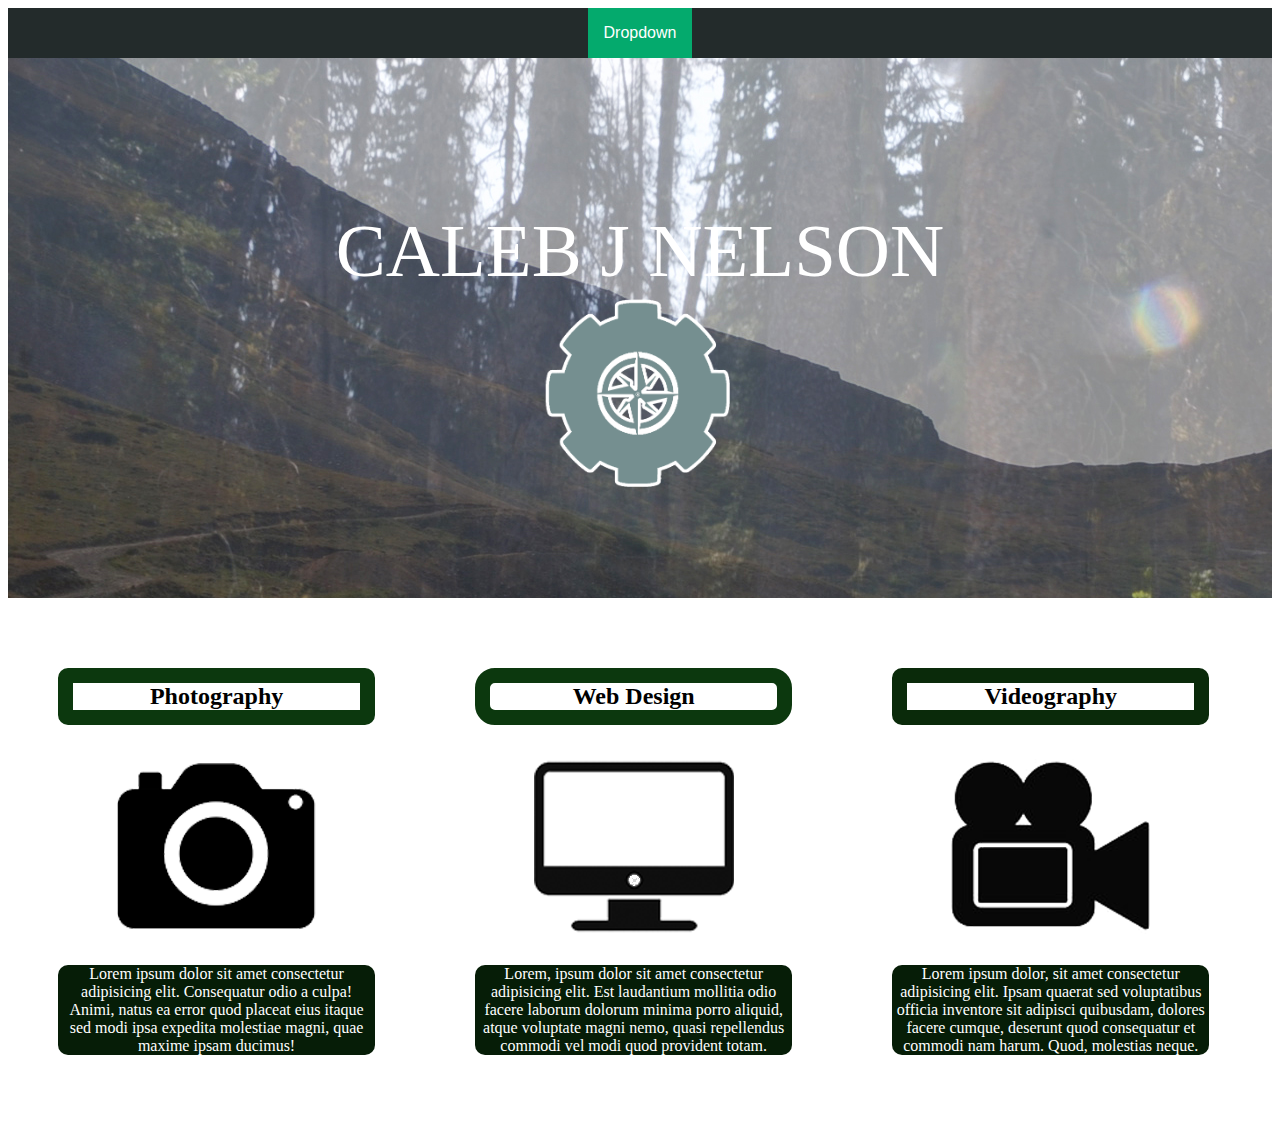
<file: About-Me/index.html>
<!DOCTYPE html>
<html lang="en">
<head>
    <meta charset="UTF-8">
    <meta http-equiv="X-UA-Compatible" content="IE=edge">
    <meta name="viewport" content="width=device-width, initial-scale=1.0">
    <title>Responsive Website</title>
    <link rel="stylesheet" href ="styles.css">
</head>
<body>
    <nav>
        <div class="dropdown">
            <button class="dropbtn">Dropdown</button>
            <div class="dropdown-content">
              <a href="#">Link 1</a>
              <a href="#">Link 2</a>
              <a href="#">Link 3</a>
            </div>
          </div>
    </nav>
    <header>
        <div class ="header-text">CALEB J NELSON</strong></div>
        <img class="header-logo" src="Caleb_Logo_White.png">
    </header>

    <section>
        <article >
            <h2 class="title-1">Photography</h2>
            <img src="Camera.png">
            <p>Lorem ipsum dolor sit amet consectetur adipisicing elit. Consequatur odio a culpa! Animi, natus ea error quod placeat eius itaque sed modi ipsa expedita molestiae magni, quae maxime ipsam ducimus!</p>
        </article>
        <article >
            <h2 class="title-2">Web Design</h2>
            <img src="Computer.png">
            <p>Lorem, ipsum dolor sit amet consectetur adipisicing elit. Est laudantium mollitia odio facere laborum dolorum minima porro aliquid, atque voluptate magni nemo, quasi repellendus commodi vel modi quod provident totam.</p>
        </article>
        <article>
            <h2 class="title-3">Videography</h2>
            <img src="Video_Camera.png">
            <p>Lorem ipsum dolor, sit amet consectetur adipisicing elit. Ipsam quaerat sed voluptatibus officia inventore sit adipisci quibusdam, dolores facere cumque, deserunt quod consequatur et commodi nam harum. Quod, molestias neque.</p>
        </article>
    </section>


    
    
</body>
</html>
</file>
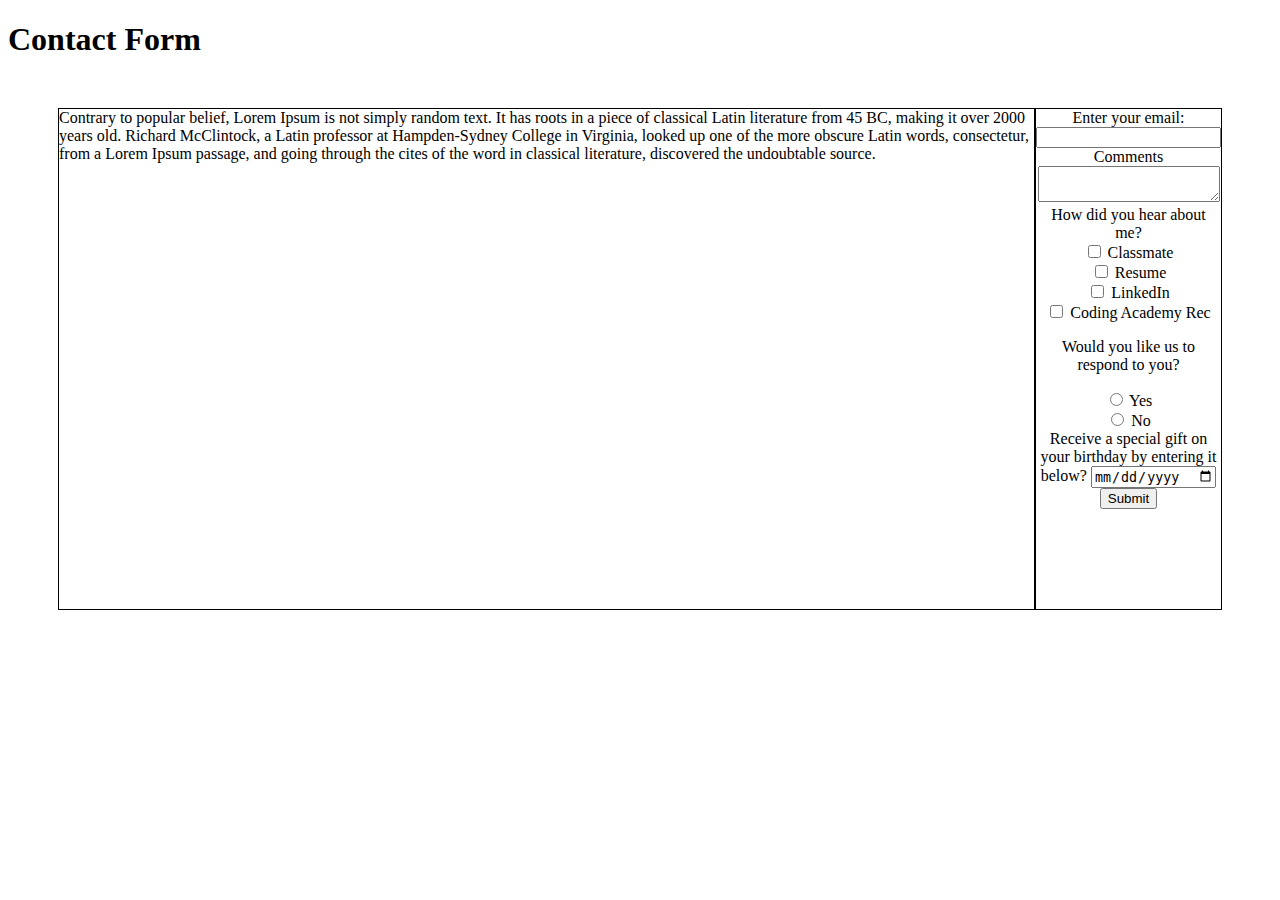
<file: Contact-Me/contact-form.html>
<!DOCTYPE html>
<html lang="en">
<head>
    <meta charset="UTF-8">
    <meta http-equiv="X-UA-Compatible" content="IE=edge">
    <meta name="viewport" content="width=device-width, initial-scale=1.0">
    
    <title>Document</title>
    <link rel="stylesheet" href="contact-form.css">
</head>
<body>

    <header>
        <h1> Contact Form</h1>
    </header>
    
    <section class="form-section">

    <div class="grid-1"> Contrary to popular belief, Lorem Ipsum is not simply random text. It has roots in a piece of classical Latin literature from 45 BC, making it over 2000 years old. Richard McClintock, a Latin professor at Hampden-Sydney College in Virginia, looked up one of the more obscure Latin words, consectetur, from a Lorem Ipsum passage, and going through the cites of the word in classical literature, discovered the undoubtable source. </div>

    <form>
        <div>   
            <label for="email">Enter your email:</label>
            <input type="email" id="email" name="email" required>
        </div>
        <div>
            <label for="textarea">Comments</label><br>
            <textarea maxlength="500" minlength="20"> 
            </textarea>
        </div>

        <div>
            <label for="checkbox">How did you hear about me?</label><br>

                <input type="checkbox" id="classmate" name="classmate" value="classmate">
                <label for="classmate"> Classmate</label><br>
                <input type="checkbox" id="resume" name="resume" value="resume">
                <label for="resume"> Resume</label><br>
                <input type="checkbox" id="linkedin" name="linkedin" value="linkedin">
                <label for="linkedin"> LinkedIn</label><br>
                <input type="checkbox" id="bootcamp" name="bootcamp" value="bootcamp">
                <label for="bootcamp"> Coding Academy Rec</label>
        </div>
        <div>
             <p>Would you like us to respond to you?</p>
                <input type="radio" id="answer1" name="answer1" value="Yes">
                <label for="answer1">Yes</label><br>
                <input type="radio" id="answer2" name="answer2" value="No">
                <label for="answer2">No</label>
        </div>
        <div>
            <label for="bithday">Receive a special gift on your birthday by entering it below?</label>
            <input type="date" id="birthday" name="birthday">
        </div>
        <div>
            <input type="submit" value="Submit">
        </div>
    </form>
</section>
    
</body>
</html>
</file>
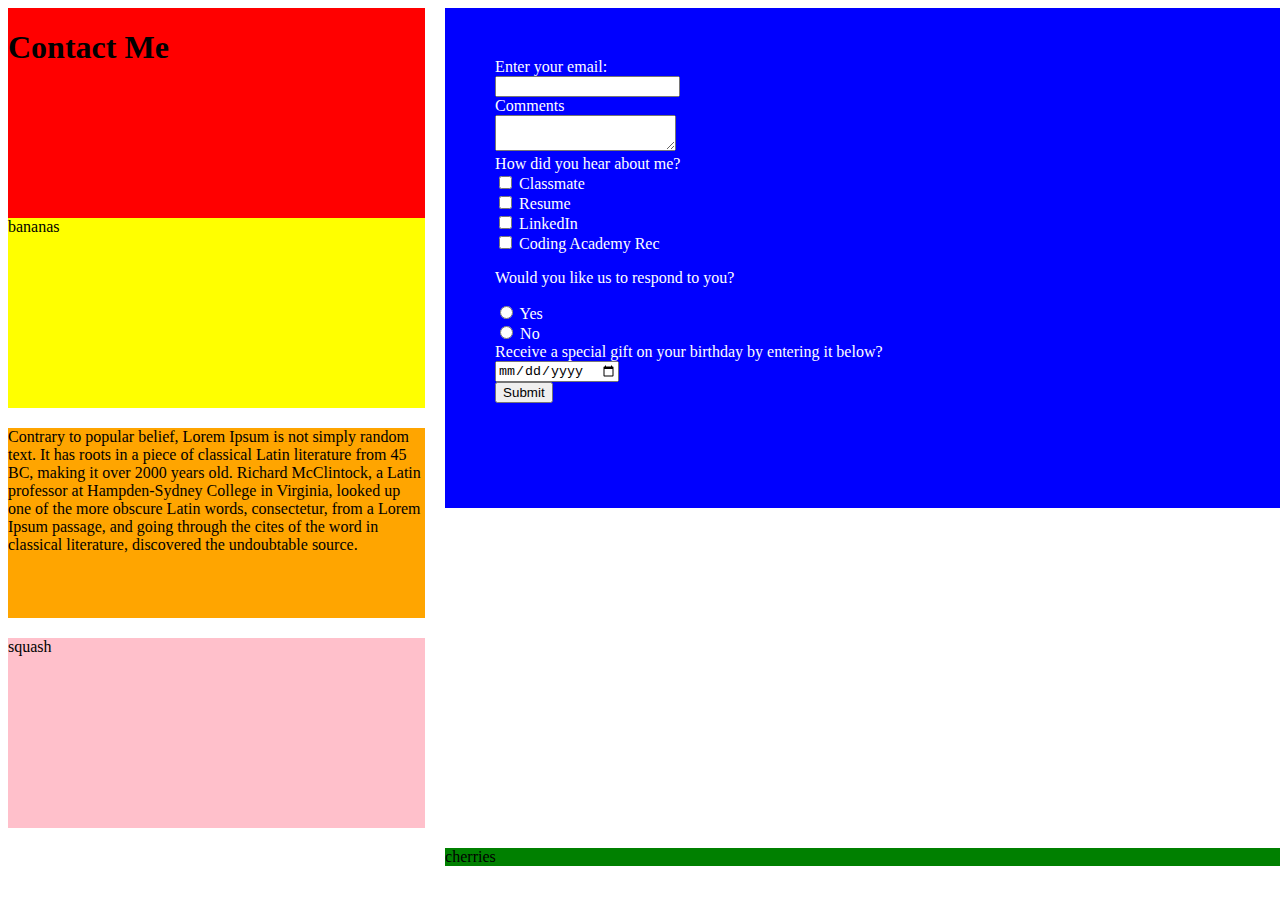
<file: Contact-Me/test.html>
<!DOCTYPE html>
<html lang="en">
<head>
    <meta charset="UTF-8">
    <meta http-equiv="X-UA-Compatible" content="IE=edge">
    <meta name="viewport" content="width=device-width, initial-scale=1.0">
    <title>Document</title>
    <link rel="stylesheet" href="test.css">
</head>
<body>

    <main>
        <div class="grid-1">
            <h1>Contact Me</h1>
        </div>
        <div class="grid-2">bananas</div>
        <div class="grid-3">  <form>
            <div>   
                <label for="email">Enter your email:</label> <br>
                <input type="email" id="email" name="email" required>
            </div>
            <div>
                <label for="textarea">Comments</label><br>
                <textarea maxlength="500" minlength="20"> 
                </textarea>
            </div>
    
            <div>
                <label for="checkbox">How did you hear about me?</label><br>
    
                    <input type="checkbox" id="classmate" name="classmate" value="classmate">
                    <label for="classmate"> Classmate</label><br>
                    <input type="checkbox" id="resume" name="resume" value="resume">
                    <label for="resume"> Resume</label><br>
                    <input type="checkbox" id="linkedin" name="linkedin" value="linkedin">
                    <label for="linkedin"> LinkedIn</label><br>
                    <input type="checkbox" id="bootcamp" name="bootcamp" value="bootcamp">
                    <label for="bootcamp"> Coding Academy Rec</label>
            </div>
            <div>
                 <p>Would you like us to respond to you?</p>
                    <input type="radio" id="answer1" name="answer1" value="Yes">
                    <label for="answer1">Yes</label><br>
                    <input type="radio" id="answer2" name="answer2" value="No">
                    <label for="answer2">No</label>
            </div>
            <div>
                <label for="bithday">Receive a special gift on your birthday by entering it below?</label>
                <br>
                <input type="date" id="birthday" name="birthday">
            </div>
            <div>
                <input type="submit" value="Submit">
            </div>
        </form></div>
        <div class="grid-4">cherries</div>
        <div class="grid-5">Contrary to popular belief, Lorem Ipsum is not simply random text. It has roots in a piece of classical Latin literature from 45 BC, making it over 2000 years old. Richard McClintock, a Latin professor at Hampden-Sydney College in Virginia, looked up one of the more obscure Latin words, consectetur, from a Lorem Ipsum passage, and going through the cites of the word in classical literature, discovered the undoubtable source. </div>
        <div class="grid-6">squash</div>
    </main>
</body>
</html>
</file>
<file: About-Me/styles.css>
@media (max-width: 552px) { 

    header {
       
        background-color: #34a8dd;
        /* height: 25vh;  */
        color:white;
        background-image: url(Stoney_2.jpg);
        
    }

    .header-text {
        font-family: anurati; 
        font-size: 35px; 
        width: 200px; 
        padding-top: 100px;
        padding-bottom: 30px; 
        padding-left: 35vw; 
    

    }

    .header-logo {
        /* display:none;  */
        height: 100px;
        width: 100px; 
        padding-left: 210px;
        align-content: center;
        padding-bottom: 50px;
    }

    section {
        text-align: center;
        padding-left: 30%;
        padding-right: 30%;
         
    }

    p {

        background-color: #061D07;
        color: white; 
        border-radius: 10px;
    }

    article {
        padding-bottom: 20%;
    }

    .title-1{

        border: 25px solid #0C380E;
        padding: 10px; 
    
    }
    .title-2 {
        border: 25px solid #0A2A0A;
    
    }
    
    .title-3 {
    
        border: 25px solid #0C380E;
    
    }
}
    


@media (min-width: 992px) {

nav {
    background-color: #232b2b;
}

body {
    text-align: center;
    
}

img {

    height: 200px; 
    width: z
}

header {
    background-image: url(Stoney_2.jpg);
    background-color: grey;
    color: white; 
    height: 60vh; 
}

.header-text {

    font-size: 75px; 
    /* padding: 10%;  */
    padding-top: 150px;
    font-family: anurati;
    
}

section {
    display: grid;
    grid-template-columns: 33% 33% 33%;
    background-color: white; 
    height: 50vh; 
}

p {

    background-color: #061D07;
    color: white; 
    border-radius: 10px;
}

article { 
    color: black; 
    padding: 50px; 

}

.title-1{

    border: 25px solid #0C380E;
    border-width: 15px;
    /* padding-top: 50px;  */
    border-radius: 10px;

}
.title-2 {
    border: 25px solid #0C380E;
    border-width: 15px;
    /* padding-top: 50px;  */
    border-radius: 20px;

}

.title-3 {

    border: 25px solid #0A2A0A;
    border-width: 15px;
    /* padding-top: 50px;  */
    border-radius: 10px;

}


}

/* Dropdown Button */
.dropbtn {
    background-color: #04AA6D;
    color: white;
    padding: 16px;
    font-size: 16px;
    border: none;
  }
  
  /* The container <div> - needed to position the dropdown content */
  .dropdown {
    position: relative;
    display: inline-block;
  }
  
  /* Dropdown Content (Hidden by Default) */
  .dropdown-content {
    display: none;
    position: absolute;
    background-color: #f1f1f1;
    min-width: 160px;
    box-shadow: 0px 8px 16px 0px rgba(0,0,0,0.2);
    z-index: 1;
  }
  
  /* Links inside the dropdown */
  .dropdown-content a {
    color: black;
    padding: 12px 16px;
    text-decoration: none;
    display: block;
  }
  
  /* Change color of dropdown links on hover */
  .dropdown-content a:hover {background-color: #ddd;}
  
  /* Show the dropdown menu on hover */
  .dropdown:hover .dropdown-content {display: block;}
  
  /* Change the background color of the dropdown button when the dropdown content is shown */
  .dropdown:hover .dropbtn {background-color: #3e8e41;}
</file>
<file: Contact-Me/contact-form.css>
.form-section {
    display: flex;
    grid-template-columns: 50% 50%;
    grid-template-rows: 50% 50%;
    margin: 50px;

}


.grid-1 {
    border: 1px solid black;
   s

    
}

form {
    grid-row: 1/2;
    text-align: center;

    border: 1px solid black;
    height: 500px;
    
}
</file>
<file: Contact-Me/test.css>
main {

    display: grid;
    grid-template-columns: 33% 67%;
    grid-template-rows: 25% 25% 25% 25%;
    grid-column-gap: 20px; 
    grid-row-gap: 20px;
}

.grid-1 {
    grid-column: 1/2;
    grid-row:1/2;
    background-color: red;
    height: 300px; 
    

}

.grid-2 {

    grid-column: 1/2;
    grid-row: 2/3;
    background-color: yellow;

    
}

.grid-3 {

    grid-column: 2/3;
    background-color: blue;
    height: 500px; 

    
}

form {

    padding: 50px; 
    color: white; 
}

.grid-4 {
    

    grid-column: 2/3;
    grid-row: 5/6;
    background-color: green;

}

.grid-5 {

    grid-column: 1/2;
    grid-row: 3/4; 
    background-color: orange;

    
}

.grid-6 {

    grid-column: 1/2;
    background-color: pink;

    
}
</file>
